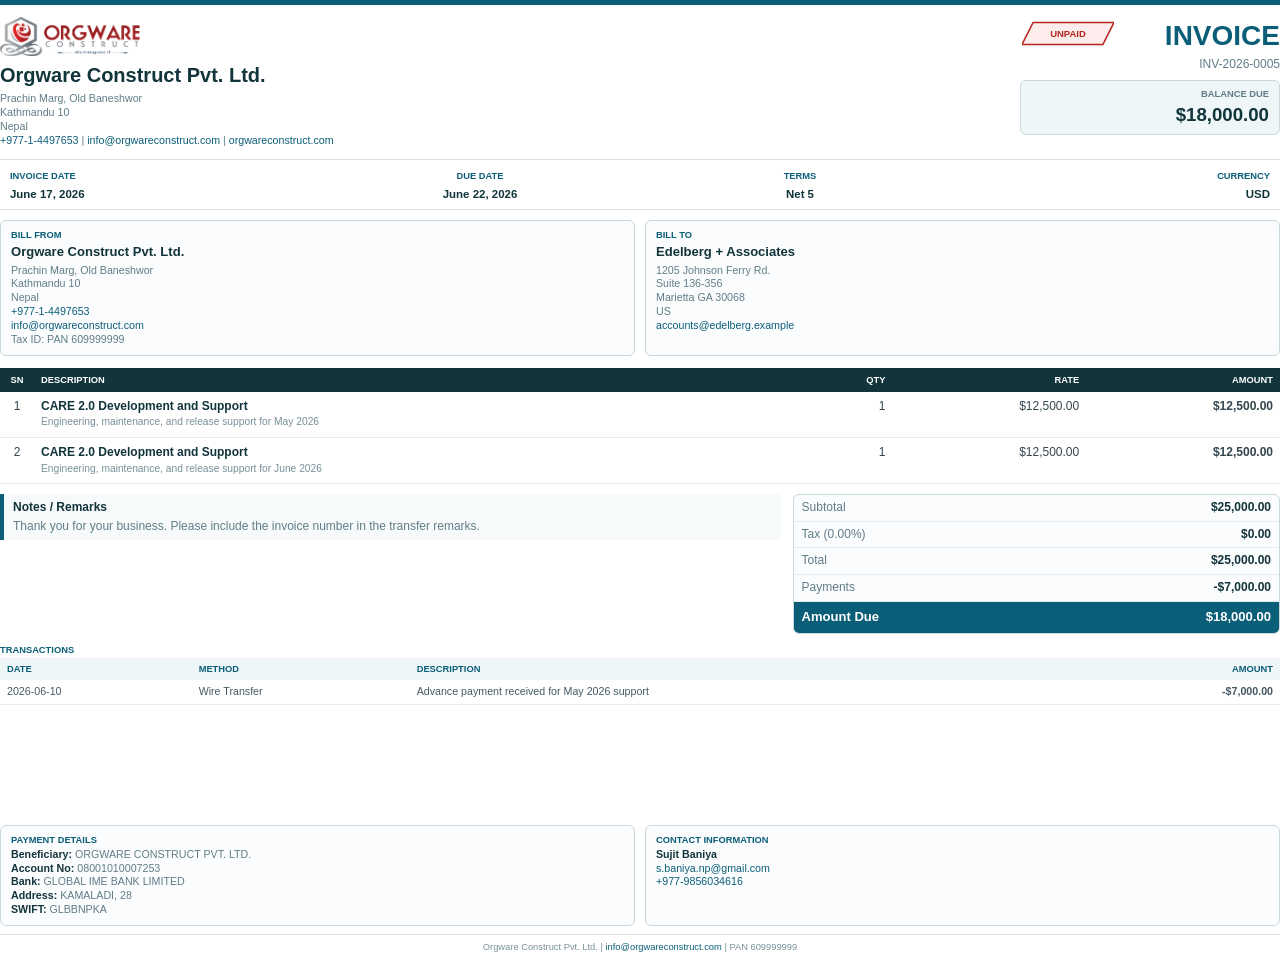
<file: examples/invoice/out/invoice.html>
<!doctype html>
<html>
<head>
  <meta charset="utf-8">
  <title>Invoice INV-2026-0005</title>
  <meta name="author" content="Orgware Construct Pvt. Ltd.">
  <style>
    :root {
      --invoice-primary: #0b5e78;
      --invoice-primary-dark: #12343b;
      --invoice-text: #263238;
      --invoice-table-text: #34464d;
      --invoice-transaction-text: #455a64;
      --invoice-muted: #607d87;
      --invoice-soft-muted: #78909a;
      --invoice-border: #d9e2e7;
      --invoice-border-light: #e4ecef;
      --invoice-accent-border: #c8d8de;
      --invoice-card-border: #c8d8de;
      --invoice-card-bg: #fbfcfd;
      --invoice-surface-alt: #f7fafb;
      --invoice-highlight: #eef6f8;
      --invoice-paid: #2e7d32;
      --invoice-paid-bg: #e8f5e9;
      --invoice-unpaid: #b3261e;
      --invoice-unpaid-bg: #fdecec;
      --invoice-neutral-status: #607d87;
      --invoice-neutral-status-bg: #eef3f5;
      --invoice-white: #ffffff;
    }

    @page {
      size: A4;
      margin: 8px 10px;
    }

    * {
      box-sizing: border-box;
    }

    body {
      margin: 0;
      padding: 0;
      color: var(--invoice-text, #263238);
      font-family: Helvetica, Arial, sans-serif;
      font-size: 9pt;
      line-height: 1.3;
      background: var(--invoice-white, #ffffff);
    }

    a {
      color: var(--invoice-primary, #0b5e78);
      text-decoration: none;
    }

    .invoice-shell {
      width: 100%;
    }

    .top-rule {
      height: 5px;
      background: var(--invoice-primary, #0b5e78);
      margin-bottom: 12px;
    }

    .header {
      display: flex;
      align-items: flex-start;
      border-bottom: 1px solid var(--invoice-border, #d9e2e7);
      padding-bottom: 12px;
      margin-bottom: 10px;
    }

    .brand {
      flex: 1;
      min-width: 0;
    }

    .logo {
      max-width: 140px;
      max-height: 42px;
      display: block;
      margin-bottom: 6px;
    }

    .business-name {
      font-size: 15pt;
      font-weight: 700;
      color: var(--invoice-primary-dark, #12343b);
      margin-bottom: 4px;
    }

    .business-meta {
      color: var(--invoice-muted, #607d87);
      font-size: 8pt;
    }

    .invoice-title {
      width: 260px;
      text-align: right;
    }

    .invoice-heading-table {
      width: 100%;
      border-collapse: collapse;
      margin: 0;
    }

    .invoice-heading-table td {
      border-bottom: none;
      padding: 0;
      vertical-align: middle;
    }

    .status-cell {
      width: 94px;
      text-align: right;
    }

    .title-cell {
      text-align: right;
    }

    .status-ribbon {
      width: 92px;
      height: auto;
      display: inline-block;
    }

    .invoice-title h1 {
      margin: 0;
      color: var(--invoice-primary, #0b5e78);
      font-size: 21pt;
      font-weight: 700;
      letter-spacing: 0;
      white-space: nowrap;
    }

    .invoice-number {
      margin-top: 2px;
      font-size: 9pt;
      color: var(--invoice-muted, #607d87);
    }

    .balance-card {
      margin-top: 8px;
      padding: 7px 10px;
      border: 1px solid var(--invoice-accent-border, #c8d8de);
      background: var(--invoice-highlight, #eef6f8);
      border-radius: 6px;
    }

    .balance-card .label {
      color: var(--invoice-muted, #607d87);
      font-size: 7pt;
      text-transform: uppercase;
      font-weight: 700;
    }

    .balance-card .value {
      color: var(--invoice-primary-dark, #12343b);
      font-size: 14pt;
      font-weight: 700;
      margin-top: 2px;
    }

    .invoice-meta {
      width: 100%;
      border-collapse: collapse;
      border-bottom: 1px solid var(--invoice-border, #d9e2e7);
      margin-bottom: 10px;
    }

    .invoice-meta td {
      width: 25%;
      padding: 0 10px;
      text-align: center;
      border-bottom: none;
    }

    .invoice-meta .label-row td {
      padding-bottom: 2px;
    }

    .invoice-meta .value-row td {
      padding-bottom: 8px;
    }

    .invoice-meta td:first-child {
      text-align: left;
    }

    .invoice-meta td:last-child {
      text-align: right;
    }

    .meta-label,
    .section-label {
      color: var(--invoice-primary, #0b5e78);
      font-size: 7pt;
      font-weight: 700;
      text-transform: uppercase;
      letter-spacing: 0;
      margin-bottom: 2px;
    }

    .meta-value {
      color: var(--invoice-primary-dark, #12343b);
      font-weight: 700;
      font-size: 8.6pt;
    }

    .parties {
      display: flex;
      gap: 10px;
      margin-bottom: 12px;
    }

    .party {
      flex: 1;
      border: 1px solid var(--invoice-card-border, #c8d8de);
      border-radius: 6px;
      padding: 8px 10px;
      background: var(--invoice-card-bg, #fbfcfd);
    }

    .party-name {
      color: var(--invoice-primary-dark, #12343b);
      font-weight: 700;
      font-size: 9.8pt;
      margin-bottom: 3px;
    }

    .party-detail {
      color: var(--invoice-muted, #607d87);
      font-size: 8pt;
    }

    table {
      width: 100%;
      border-collapse: collapse;
    }

    .items th {
      background: var(--invoice-primary-dark, #12343b);
      color: var(--invoice-white, #ffffff);
      padding: 6px 7px;
      font-size: 7pt;
      text-align: left;
      text-transform: uppercase;
      font-weight: 700;
    }

    .items th.num,
    .items td.num {
      text-align: right;
    }

    .items th.index,
    .items td.index {
      width: 34px;
      text-align: center;
    }

    .items td {
      padding: 7px;
      border-bottom: 1px solid var(--invoice-border-light, #e4ecef);
      vertical-align: top;
      color: var(--invoice-table-text, #34464d);
    }

    .items .muted td {
      background: var(--invoice-surface-alt, #f7fafb);
    }

    .item-title {
      color: var(--invoice-primary-dark, #12343b);
      font-weight: 700;
    }

    .item-detail {
      color: var(--invoice-soft-muted, #78909a);
      font-size: 7.7pt;
    }

    .strong {
      font-weight: 700;
      color: var(--invoice-primary-dark, #12343b);
    }

    .summary-wrap {
      display: flex;
      align-items: flex-start;
      gap: 12px;
      margin-top: 10px;
      margin-bottom: 10px;
    }

    .note {
      flex: 1.25;
      border-left: 4px solid var(--invoice-primary, #0b5e78);
      padding: 6px 9px;
      background: var(--invoice-surface-alt, #f7fafb);
      color: var(--invoice-muted, #607d87);
    }

    .note strong {
      display: block;
      color: var(--invoice-primary-dark, #12343b);
      margin-bottom: 3px;
    }

    .totals {
      flex: 0.8;
      border: 1px solid var(--invoice-card-border, #c8d8de);
      border-radius: 6px;
      overflow: hidden;
      background: var(--invoice-card-bg, #fbfcfd);
    }

    .total-row {
      display: flex;
      padding: 5px 8px;
      border-bottom: 1px solid var(--invoice-border-light, #e4ecef);
    }

    .total-row .name {
      flex: 1;
      color: var(--invoice-muted, #607d87);
    }

    .total-row .amount {
      width: 100px;
      text-align: right;
      color: var(--invoice-primary-dark, #12343b);
      font-weight: 700;
    }

    .total-row.balance {
      background: var(--invoice-primary, #0b5e78);
      border-bottom: none;
      padding: 7px 8px;
    }

    .total-row.balance .name,
    .total-row.balance .amount {
      color: var(--invoice-white, #ffffff);
      font-size: 9.8pt;
      font-weight: 700;
    }

    .subsection {
      margin-top: 10px;
    }

    .transactions th {
      padding: 5px 7px;
      text-align: left;
      background: var(--invoice-highlight, #eef6f8);
      color: var(--invoice-primary, #0b5e78);
      font-size: 7pt;
      text-transform: uppercase;
    }

    .transactions td {
      padding: 5px 7px;
      border-bottom: 1px solid var(--invoice-border-light, #e4ecef);
      color: var(--invoice-transaction-text, #455a64);
      font-size: 8pt;
    }

    .transactions .num {
      text-align: right;
    }

    .transactions .empty {
      text-align: center;
      color: var(--invoice-soft-muted, #78909a);
    }

    .document-footer {
      margin-top: 120px;
      page-break-inside: avoid;
    }

    .footer-grid {
      display: flex;
      gap: 10px;
    }

    .footer-box {
      flex: 1;
      border: 1px solid var(--invoice-card-border, #c8d8de);
      border-radius: 6px;
      padding: 8px 10px;
      background: var(--invoice-card-bg, #fbfcfd);
      color: var(--invoice-muted, #607d87);
      font-size: 8pt;
    }

    .footer-box strong {
      color: var(--invoice-primary-dark, #12343b);
    }

    .bottom-bar {
      border-top: 1px solid var(--invoice-border, #d9e2e7);
      margin-top: 8px;
      padding-top: 6px;
      text-align: center;
      color: var(--invoice-soft-muted, #78909a);
      font-size: 7pt;
      page-break-inside: avoid;
    }

  </style>
</head>
<body>
  <div class="invoice-shell">
    <div class="top-rule"></div>

    <div class="header">
      <div class="brand">
        
        <img class="logo" src="[data-uri]" alt="Orgware Construct Pvt. Ltd. logo">
        
        <div class="business-name">Orgware Construct Pvt. Ltd.</div>
        <div class="business-meta">
          Prachin Marg, Old Baneshwor<br>
          
          Kathmandu 10<br>
          Nepal<br>
          <a href="tel:+97714497653">+977-1-4497653</a> | <a href="mailto:info@orgwareconstruct.com">info@orgwareconstruct.com</a> | <a href="https://orgwareconstruct.com">orgwareconstruct.com</a>
        </div>
      </div>
      <div class="invoice-title">
        <table class="invoice-heading-table">
          <tr>
            <td class="status-cell">
              <img class="status-ribbon" src="[data-uri]" alt="UNPAID">
            </td>
            <td class="title-cell"><h1>INVOICE</h1></td>
          </tr>
        </table>
        <div class="invoice-number">INV-2026-0005</div>
        <div class="balance-card">
          <div class="label">Balance Due</div>
          <div class="value">$18,000.00</div>
        </div>
      </div>
    </div>

    <table class="invoice-meta">
      <tr class="label-row">
      <td>
        <div class="meta-label">Invoice Date</div>
      </td>
      <td>
        <div class="meta-label">Due Date</div>
      </td>
      <td>
        <div class="meta-label">Terms</div>
      </td>
      <td>
        <div class="meta-label">Currency</div>
      </td>
      </tr>
      <tr class="value-row">
      <td>
        <div class="meta-value">June 17, 2026</div>
      </td>
      <td>
        <div class="meta-value">June 22, 2026</div>
      </td>
      <td>
        <div class="meta-value">Net 5</div>
      </td>
      <td>
        <div class="meta-value">USD</div>
      </td>
      </tr>
    </table>

    <div class="parties">
      <div class="party">
        <div class="section-label">Bill From</div>
        <div class="party-name">Orgware Construct Pvt. Ltd.</div>
        <div class="party-detail">
          Prachin Marg, Old Baneshwor<br>
          
          Kathmandu 10<br>
          Nepal<br>
          <a href="tel:+97714497653">+977-1-4497653</a><br>
          <a href="mailto:info@orgwareconstruct.com">info@orgwareconstruct.com</a><br>
          Tax ID: PAN 609999999
        </div>
      </div>
      <div class="party">
        <div class="section-label">Bill To</div>
        <div class="party-name">Edelberg + Associates</div>
        <div class="party-detail">
          1205 Johnson Ferry Rd.<br>
          Suite 136-356<br>
          Marietta GA 30068<br>
          US<br>
          
          <a href="mailto:accounts@edelberg.example">accounts@edelberg.example</a>
        </div>
      </div>
    </div>

    <table class="items">
      <thead>
        <tr>
          <th class="index">SN</th>
          <th>Description</th>
          <th class="num">Qty</th>
          <th class="num">Rate</th>
          <th class="num">Amount</th>
        </tr>
      </thead>
      <tbody>
        
        <tr>
          <td class="index">1</td>
          <td>
            <span class="item-title">CARE 2.0 Development and Support</span><br>
            <span class="item-detail">Engineering, maintenance, and release support for May 2026</span>
          </td>
          <td class="num">1</td>
          <td class="num">$12,500.00</td>
          <td class="num strong">$12,500.00</td>
        </tr>
        
        <tr>
          <td class="index">2</td>
          <td>
            <span class="item-title">CARE 2.0 Development and Support</span><br>
            <span class="item-detail">Engineering, maintenance, and release support for June 2026</span>
          </td>
          <td class="num">1</td>
          <td class="num">$12,500.00</td>
          <td class="num strong">$12,500.00</td>
        </tr>
        
      </tbody>
    </table>

    <div class="summary-wrap">
      <div class="note">
        <strong>Notes / Remarks</strong>
        Thank you for your business. Please include the invoice number in the transfer remarks.
      </div>
      <div class="totals">
        <div class="total-row">
          <div class="name">Subtotal</div>
          <div class="amount">$25,000.00</div>
        </div>
        <div class="total-row">
          <div class="name">Tax (0.00%)</div>
          <div class="amount">$0.00</div>
        </div>
        <div class="total-row">
          <div class="name">Total</div>
          <div class="amount">$25,000.00</div>
        </div>
        <div class="total-row">
          <div class="name">Payments</div>
          <div class="amount">-$7,000.00</div>
        </div>
        <div class="total-row balance">
          <div class="name">Amount Due</div>
          <div class="amount">$18,000.00</div>
        </div>
      </div>
    </div>

    <div class="subsection">
      <div class="section-label">Transactions</div>
      <table class="transactions">
        <thead>
          <tr>
            <th>Date</th>
            <th>Method</th>
            <th>Description</th>
            <th class="num">Amount</th>
          </tr>
        </thead>
        <tbody>
          
          <tr>
            <td>2026-06-10</td>
            <td>Wire Transfer</td>
            <td>Advance payment received for May 2026 support</td>
            <td class="num strong">-$7,000.00</td>
          </tr>
          
          
        </tbody>
      </table>
    </div>

    <div class="document-footer">
      <div class="footer-grid">
        <div class="footer-box">
          <div class="section-label">Payment Details</div>
          <strong>Beneficiary:</strong> ORGWARE CONSTRUCT PVT. LTD.<br>
          <strong>Account No:</strong> 08001010007253<br>
          <strong>Bank:</strong> GLOBAL IME BANK LIMITED<br>
          <strong>Address:</strong> KAMALADI, 28<br>
          <strong>SWIFT:</strong> GLBBNPKA
        </div>
        <div class="footer-box">
          <div class="section-label">Contact Information</div>
          <strong>Sujit Baniya</strong><br>
          <a href="mailto:s.baniya.np@gmail.com">s.baniya.np@gmail.com</a><br>
          <a href="tel:+9779856034616">+977-9856034616</a>
        </div>
      </div>

      <div class="bottom-bar">
        Orgware Construct Pvt. Ltd. | <a href="mailto:info@orgwareconstruct.com">info@orgwareconstruct.com</a> | PAN 609999999
      </div>
    </div>
  </div>
</body>
</html>
</file>
